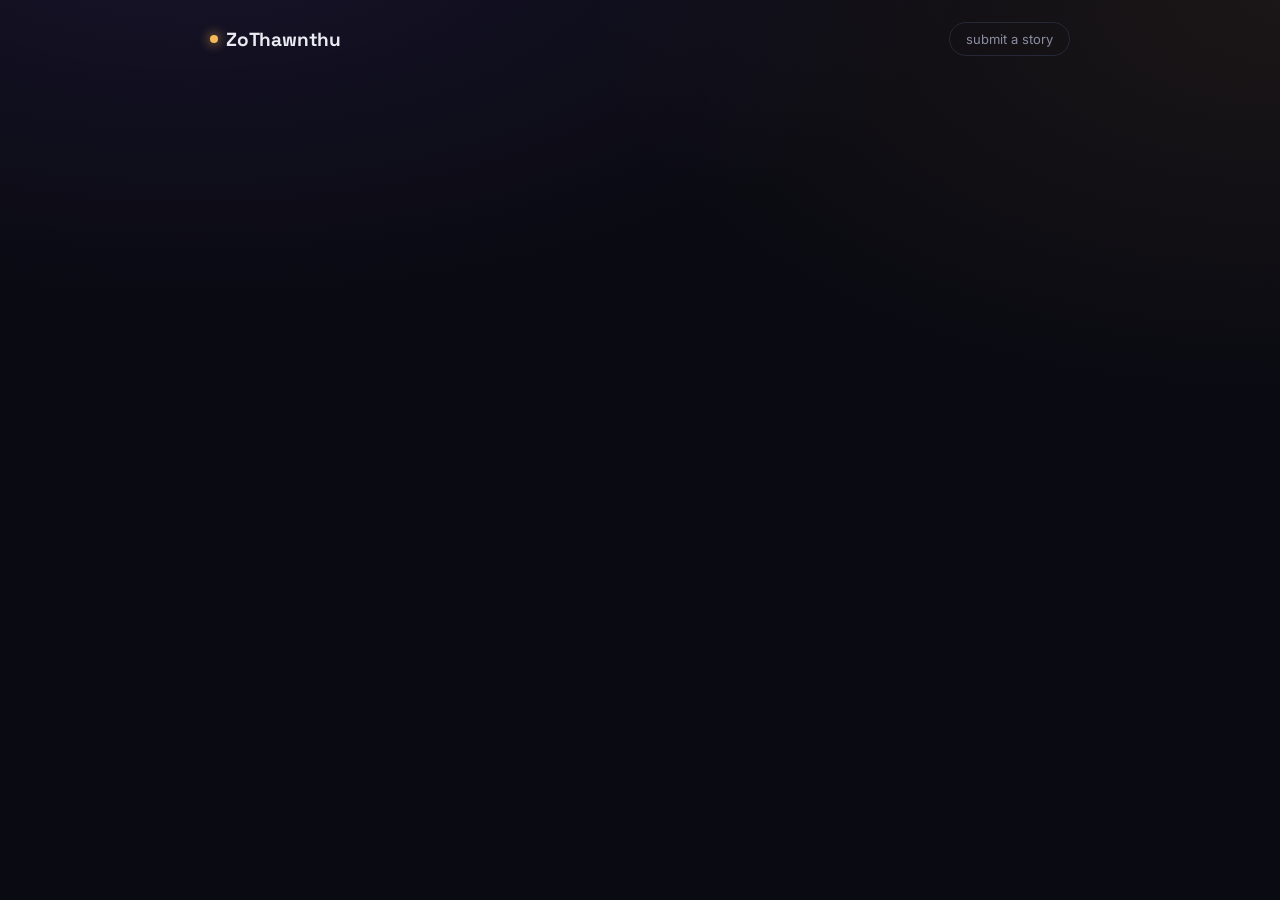
<file: index.html>
<!DOCTYPE html>
<html lang="en">
<head>
<meta charset="UTF-8">
<meta name="viewport" content="width=device-width, initial-scale=1.0">
<title>ZoThawnthu</title>
<link rel="stylesheet" href="style.css">
</head>
<body>
    <nav>
  <div class="logo"><span class="dot"></span>ZoThawnthu</div>
  <a href="submit.html" class="nav-link">submit a story</a>
    </nav>

  <div class="tabs" id="tabs"></div>

  <div class="container">
    <div id="list"></div>
    <div id="emptyState" class="empty-state" style="display:none;">
      <p class="big">no stories here yet</p>
      <p>check back soon</p>
    </div>
  </div>

  <script src="config.js"></script>
  <script type="module">
    import { createClient } from 'https://esm.sh/@supabase/supabase-js@2';
    window.supabase = createClient(SUPABASE_URL, SUPABASE_ANON_KEY);
    window.dispatchEvent(new Event('supabase-ready'));
  </script>
  <script src="client.js"></script>
  <script>
    let allStories = [];
    let activeCategory = 'All';

    window.addEventListener('supabase-ready', loadStories);

    async function loadStories() {
      const { data: stories, error } = await supabase
        .from('stories')
        .select('id, title, category, content, created_at, story_likes(count), story_comments(count)')
        .order('created_at', { ascending: false });

      if (error || !stories) {
        document.getElementById('emptyState').style.display = 'block';
        return;
      }
      allStories = stories;
      renderTabs();
      renderList();
    }

    function renderTabs() {
      const categories = ['All', ...new Set(allStories.map(s => s.category))];
      const tabsEl = document.getElementById('tabs');
      tabsEl.innerHTML = categories.map(c =>
        `<div class="tab ${c === activeCategory ? 'active' : ''}" data-cat="${escapeHtml(c)}">${escapeHtml(c)}</div>`
      ).join('');
      tabsEl.querySelectorAll('.tab').forEach(tab => {
        tab.addEventListener('click', () => {
          activeCategory = tab.dataset.cat;
          renderTabs();
          renderList();
        });
      });
    }

    function renderList() {
      const list = document.getElementById('list');
      const empty = document.getElementById('emptyState');
      const filtered = activeCategory === 'All'
        ? allStories
        : allStories.filter(s => s.category === activeCategory);

      if (filtered.length === 0) {
        list.innerHTML = '';
        empty.style.display = 'block';
        return;
      }
      empty.style.display = 'none';

      list.innerHTML = filtered.map(s => {
        const likeCount = s.story_likes?.[0]?.count || 0;
        const commentCount = s.story_comments?.[0]?.count || 0;
        const excerpt = (s.content || '').slice(0, 160);
        return `
          <a class="story-card" href="story.html?id=${s.id}">
            <span class="cat-tag">${escapeHtml(s.category)}</span>
            <p class="title">${escapeHtml(s.title)}</p>
            <p class="excerpt">${escapeHtml(excerpt)}</p>
            <div class="stats">
              <span>♥ ${likeCount}</span>
              <span>💬 ${commentCount}</span>
              <span>${timeAgo(s.created_at)}</span>
            </div>
          </a>
        `;
      }).join('');
    }
  </script>
</body>
</html>
</file>
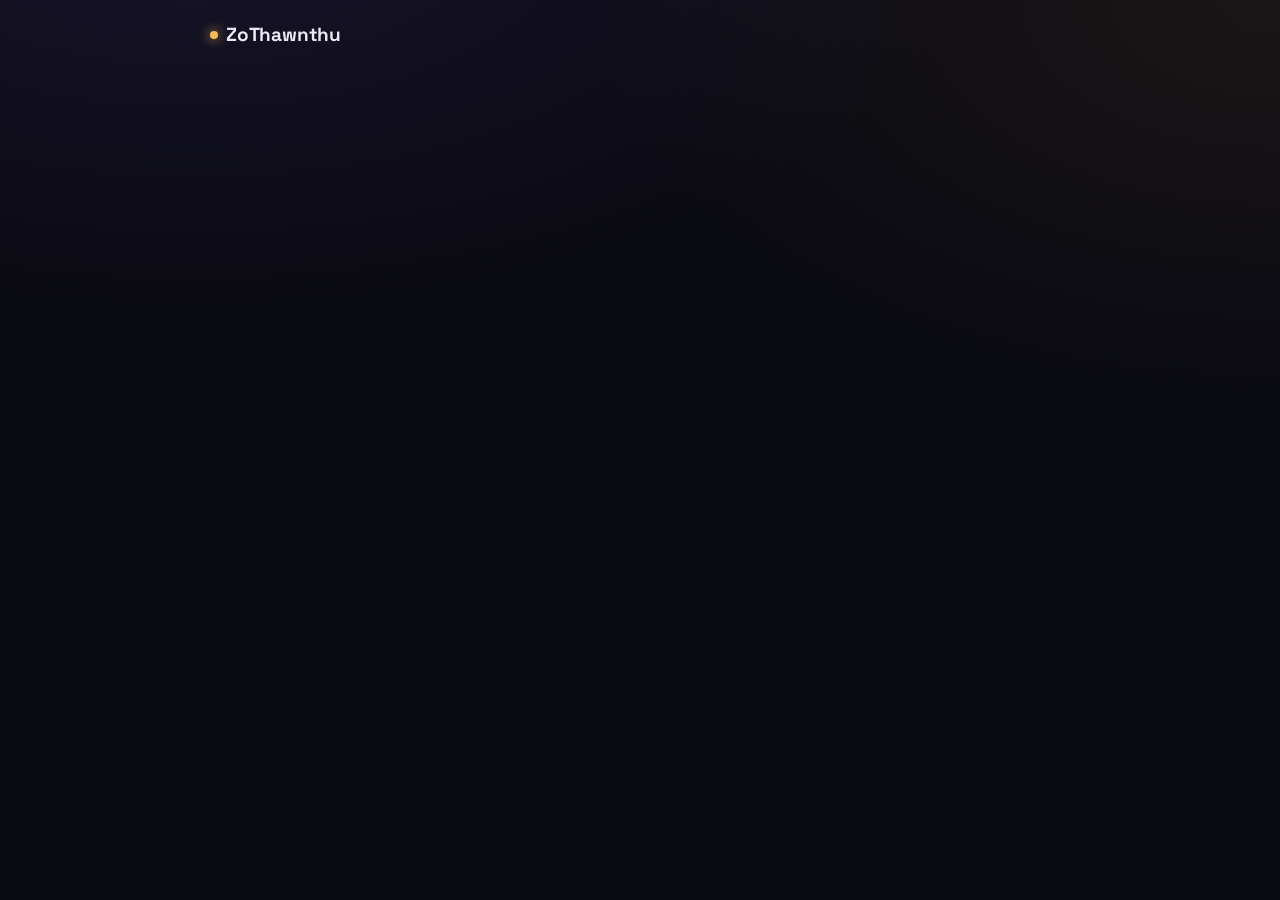
<file: admin.html>
<!DOCTYPE html>
<html lang="en">
<head>
<meta charset="UTF-8">
<meta name="viewport" content="width=device-width, initial-scale=1.0">
<title>ZoThawnthu — admin</title>
<link rel="stylesheet" href="style.css">
</head>
<body>
  <nav>
    <a href="index.html" class="logo"><span class="dot"></span>ZoThawnthu</a>
  </nav>

  <div class="admin-panel" id="loginPanel" style="display:none;">
    <h1>sign in</h1>
    <p class="sub">this is your private posting page. only you should have this link and these credentials.</p>
    <div class="field">
      <label>email</label>
      <input type="email" id="loginEmail" placeholder="you@example.com" />
    </div>
    <div class="field">
      <label>password</label>
      <input type="password" id="loginPassword" placeholder="your password" />
    </div>
    <button class="submit-btn" id="loginBtn">sign in</button>
    <p class="status-msg" id="loginStatus"></p>
  </div>

  <div class="admin-panel" id="postPanel" style="display:none;">
    <h1 id="formTitle">post a story</h1>
    <p class="sub">signed in as <span id="whoAmI"></span></p>

    <div class="field">
      <label>title</label>
      <input type="text" id="title" placeholder="story title" maxlength="150" />
    </div>
    <div class="field">
      <label>category</label>
      <input type="text" id="category" list="categoryOptions" placeholder="e.g. Horror, Romance, Fantasy" maxlength="40" />
      <datalist id="categoryOptions"></datalist>
    </div>
    <div class="field">
      <label>story</label>
      <textarea id="content" rows="12" placeholder="write your story here..."></textarea>
    </div>

    <button class="submit-btn" id="postBtn">publish</button>
    <p class="status-msg" id="statusMsg" style="cursor:default;"></p>
    <a href="#" id="cancelEditLink" style="display:none; text-align:center; margin-top:10px; font-size:12px; color:var(--text-dim);">cancel edit</a>
    <a href="#" class="signout-link" id="signOutLink">sign out</a>
  </div>

  <div class="admin-panel" id="managePanel" style="display:none;">
    <h1>pending submissions</h1>
    <p class="sub">stories from readers, waiting for your approval.</p>
    <div id="pendingList"></div>
  </div>

  <div class="admin-panel" id="publishedPanel" style="display:none;">
    <h1>your stories</h1>
    <p class="sub">tap delete to remove a story permanently, along with its comments and likes.</p>
    <div id="storyList"></div>
  </div>

  <script src="config.js"></script>
  <script type="module">
    import { createClient } from 'https://esm.sh/@supabase/supabase-js@2';
    window.supabase = createClient(SUPABASE_URL, SUPABASE_ANON_KEY);
    window.dispatchEvent(new Event('supabase-ready'));
  </script>
  <script>
    window.addEventListener('supabase-ready', init);

    async function init() {
      const { data: { session } } = await supabase.auth.getSession();
      if (session) {
        showPostPanel(session.user.email);
      } else {
        document.getElementById('loginPanel').style.display = 'block';
      }
    }

    function showPostPanel(email) {
      document.getElementById('loginPanel').style.display = 'none';
      document.getElementById('postPanel').style.display = 'block';
      document.getElementById('managePanel').style.display = 'block';
      document.getElementById('publishedPanel').style.display = 'block';
      document.getElementById('whoAmI').textContent = email;
      loadCategoryOptions();
      loadPendingList();
      loadStoryList();
    }

    document.getElementById('loginBtn').addEventListener('click', async () => {
      const email = document.getElementById('loginEmail').value.trim();
      const password = document.getElementById('loginPassword').value;
      const status = document.getElementById('loginStatus');
      status.style.display = 'none';

      if (!email || !password) {
        status.textContent = 'enter both email and password';
        status.className = 'status-msg err';
        status.style.display = 'block';
        return;
      }

      const { data, error } = await supabase.auth.signInWithPassword({ email, password });
      if (error) {
        status.textContent = error.message;
        status.className = 'status-msg err';
        status.style.display = 'block';
        return;
      }
      showPostPanel(data.user.email);
    });

    document.getElementById('signOutLink').addEventListener('click', async (e) => {
      e.preventDefault();
      await supabase.auth.signOut();
      location.reload();
    });

    async function loadCategoryOptions() {
      const { data } = await supabase.from('stories').select('category');
      const categories = [...new Set((data || []).map(s => s.category))];
      document.getElementById('categoryOptions').innerHTML =
        categories.map(c => `<option value="${c.replace(/"/g, '')}"></option>`).join('');
    }

    let editingId = null;

    function enterEditMode(story) {
      editingId = story.id;
      document.getElementById('formTitle').textContent = 'edit story';
      document.getElementById('postBtn').textContent = 'save changes';
      document.getElementById('cancelEditLink').style.display = 'block';
      document.getElementById('title').value = story.title;
      document.getElementById('category').value = story.category;
      document.getElementById('content').value = story.content;
      document.getElementById('postPanel').scrollIntoView({ behavior: 'smooth' });
    }

    function exitEditMode() {
      editingId = null;
      document.getElementById('formTitle').textContent = 'post a story';
      document.getElementById('postBtn').textContent = 'publish';
      document.getElementById('cancelEditLink').style.display = 'none';
      document.getElementById('title').value = '';
      document.getElementById('category').value = '';
      document.getElementById('content').value = '';
    }

    document.getElementById('cancelEditLink').addEventListener('click', (e) => {
      e.preventDefault();
      exitEditMode();
    });

    document.getElementById('postBtn').addEventListener('click', async () => {
      const title = document.getElementById('title').value.trim();
      const category = document.getElementById('category').value.trim();
      const content = document.getElementById('content').value.trim();
      const status = document.getElementById('statusMsg');
      const btn = document.getElementById('postBtn');

      status.style.display = 'none';

      if (!title) return showStatus('enter a title', 'err');
      if (!category) return showStatus('enter a category', 'err');
      if (!content) return showStatus('write the story first', 'err');

      btn.disabled = true;

      if (editingId) {
        const { error } = await supabase
          .from('stories')
          .update({ title, category, content })
          .eq('id', editingId);

        btn.disabled = false;

        if (error) {
          return showStatus(error.message, 'err');
        }

        showStatus('saved — redirecting…', 'ok');
        const goToId = editingId;
        setTimeout(() => location.href = 'story.html?id=' + goToId, 800);
        return;
      }

      const { data: row, error } = await supabase
        .from('stories')
        .insert({ title, category, content, status: 'approved' })
        .select()
        .single();

      btn.disabled = false;

      if (error) {
        return showStatus(error.message, 'err');
      }

      showStatus('published — redirecting…', 'ok');
      setTimeout(() => location.href = 'story.html?id=' + row.id, 800);

      function showStatus(msg, type) {
        status.textContent = msg;
        status.className = 'status-msg ' + type;
        status.style.display = 'block';
      }
    });

    async function loadPendingList() {
      const list = document.getElementById('pendingList');
      const { data: pending, error } = await supabase
        .from('stories')
        .select('id, title, category, content, author_name, created_at')
        .eq('status', 'pending')
        .order('created_at', { ascending: true });

      if (error || !pending || pending.length === 0) {
        list.innerHTML = '<p style="color:var(--text-dim); font-size:14px;">nothing waiting for review</p>';
        return;
      }

      list.innerHTML = pending.map(s => `
        <div style="padding:14px 0; border-bottom:1px solid var(--border);">
          <p style="font-size:14px; font-weight:500; margin:0 0 4px;">${s.title.replace(/</g, '&lt;')} <span style="color:var(--text-dim); font-size:12px; font-weight:400;">(${s.category.replace(/</g, '&lt;')})</span></p>
          <p style="font-size:12px; color:var(--text-dim); margin:0 0 8px;">by ${(s.author_name || 'Anonymous').replace(/</g, '&lt;')} · ${new Date(s.created_at).toLocaleDateString()}</p>
          <p style="font-size:13px; color:var(--text-dim); margin:0 0 10px; max-height:60px; overflow:hidden;">${s.content.slice(0, 200).replace(/</g, '&lt;')}${s.content.length > 200 ? '…' : ''}</p>
          <div style="display:flex; gap:8px;">
            <button class="approve-btn" data-id="${s.id}" style="background:var(--amber); border:none; color:#0A0A12; padding:7px 16px; border-radius:999px; font-size:12px; font-weight:600; cursor:pointer;">approve</button>
            <button class="reject-btn" data-id="${s.id}" data-title="${s.title.replace(/"/g, '')}" style="background:none; border:1px solid var(--danger); color:var(--danger); padding:7px 16px; border-radius:999px; font-size:12px; cursor:pointer;">reject</button>
          </div>
        </div>
      `).join('');

      list.querySelectorAll('.approve-btn').forEach(btn => {
        btn.addEventListener('click', async () => {
          btn.disabled = true;
          btn.textContent = 'approving…';
          const { error } = await supabase.from('stories').update({ status: 'approved' }).eq('id', btn.dataset.id);
          if (error) {
            alert('Could not approve: ' + error.message);
            btn.disabled = false;
            btn.textContent = 'approve';
            return;
          }
          loadPendingList();
          loadStoryList();
        });
      });

      list.querySelectorAll('.reject-btn').forEach(btn => {
        btn.addEventListener('click', async () => {
          if (!confirm('Reject and delete "' + btn.dataset.title + '"?')) return;
          btn.disabled = true;
          btn.textContent = 'rejecting…';
          const { error } = await supabase.from('stories').delete().eq('id', btn.dataset.id);
          if (error) {
            alert('Could not reject: ' + error.message);
            btn.disabled = false;
            btn.textContent = 'reject';
            return;
          }
          loadPendingList();
        });
      });
    }

    async function loadStoryList() {
      const list = document.getElementById('storyList');
      const { data: stories, error } = await supabase
        .from('stories')
        .select('id, title, category, content, created_at')
        .eq('status', 'approved')
        .order('created_at', { ascending: false });

      if (error || !stories || stories.length === 0) {
        list.innerHTML = '<p style="color:var(--text-dim); font-size:14px;">no stories posted yet</p>';
        return;
      }

      list.innerHTML = stories.map(s => `
        <div style="display:flex; align-items:center; justify-content:space-between; gap:8px; padding:12px 0; border-bottom:1px solid var(--border);">
          <span style="font-size:14px; overflow:hidden; text-overflow:ellipsis; white-space:nowrap;">${s.title.replace(/</g, '&lt;')} <span style="color:var(--text-dim); font-size:12px;">(${s.category.replace(/</g, '&lt;')})</span></span>
          <span style="display:flex; gap:8px; flex-shrink:0;">
            <button class="edit-btn" data-id="${s.id}" style="background:none; border:1px solid var(--violet); color:var(--violet); padding:6px 14px; border-radius:999px; font-size:12px; cursor:pointer;">edit</button>
            <button class="delete-btn" data-id="${s.id}" data-title="${s.title.replace(/"/g, '')}">delete</button>
          </span>
        </div>
      `).join('');

      list.querySelectorAll('.edit-btn').forEach(btn => {
        btn.addEventListener('click', () => {
          const story = stories.find(s => s.id === btn.dataset.id);
          if (story) enterEditMode(story);
        });
      });

      list.querySelectorAll('.delete-btn').forEach(btn => {
        btn.addEventListener('click', async () => {
          if (!confirm('Delete "' + btn.dataset.title + '"? This cannot be undone.')) return;
          btn.disabled = true;
          btn.textContent = 'deleting…';

          const { error: delError } = await supabase.from('stories').delete().eq('id', btn.dataset.id);

          if (delError) {
            alert('Could not delete: ' + delError.message);
            btn.disabled = false;
            btn.textContent = 'delete';
            return;
          }
          if (editingId === btn.dataset.id) exitEditMode();
          loadStoryList();
        });
      });
    }
  </script>
</body>
</html>
</file>
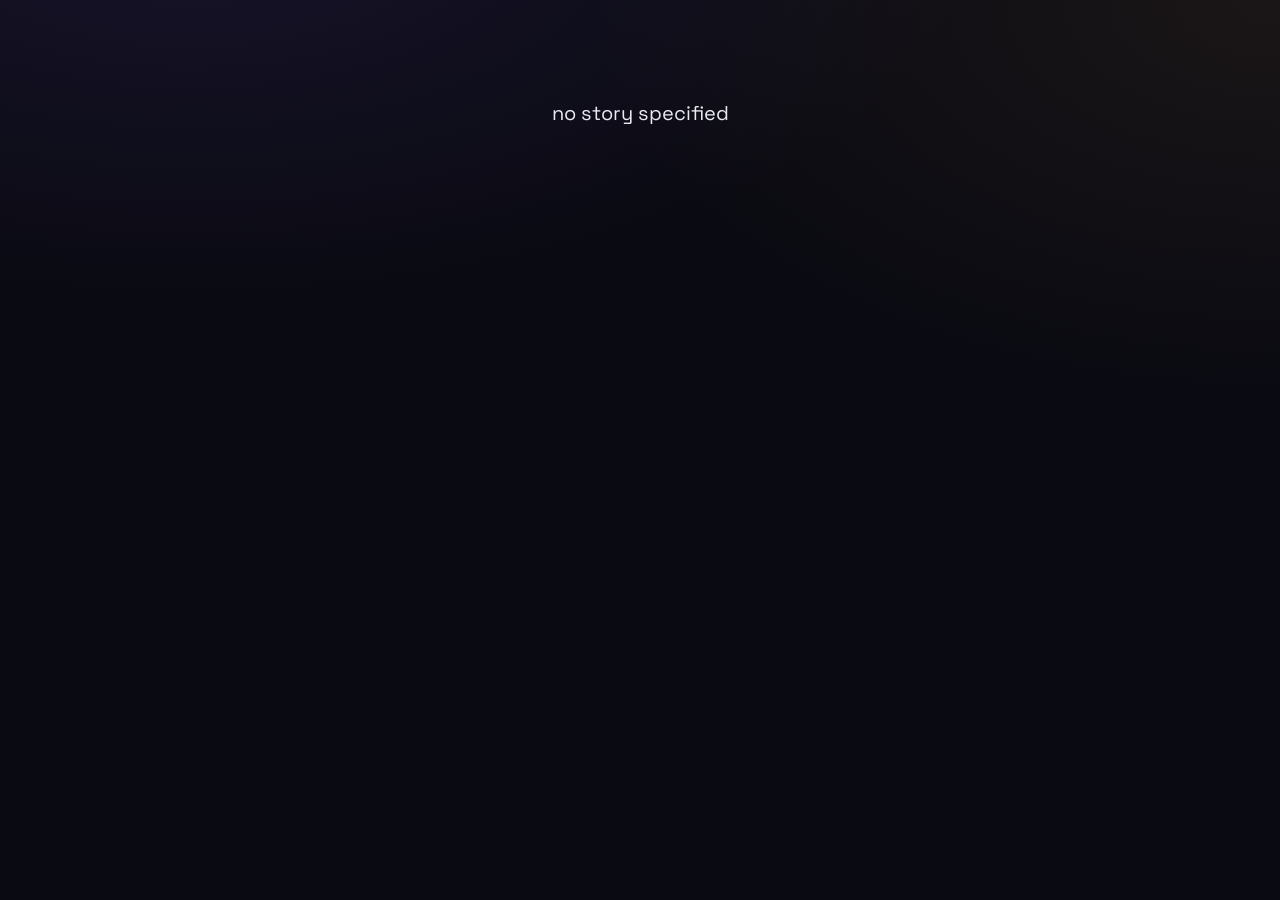
<file: story.html>
<!DOCTYPE html>
<html lang="en">
<head>
<meta charset="UTF-8">
<meta name="viewport" content="width=device-width, initial-scale=1.0">
<title>ZoThawnthu</title>
<link rel="stylesheet" href="style.css">
</head>
<body>
  <nav>
    <a href="index.html" class="logo"><span class="dot"></span>ZoThawnthu</a>
  </nav>

  <div class="container">
    <div class="read-header">
      <span class="cat-tag" id="catTag"></span>
      <h1 id="storyTitle"></h1>
      <p class="meta" id="storyMeta"></p>
    </div>

    <div class="story-body" id="storyBody"></div>

    <div class="actions-row">
      <button class="like-btn" id="likeBtn">
        <i>♥</i><span id="likeCount">0</span>
      </button>
    </div>

    <hr class="divider">

    <p class="comments-header" id="commentsHeader">comments</p>

    <div class="comment-form">
      <input type="text" id="nameInput" placeholder="your name (optional)" maxlength="40" />
      <textarea id="textInput" placeholder="say something" rows="2" maxlength="500"></textarea>
      <p class="form-err" id="formErr">write something first</p>
      <button id="postBtn">post</button>
    </div>

    <div id="commentsList"></div>
  </div>

  <script src="config.js"></script>
  <script type="module">
    import { createClient } from 'https://esm.sh/@supabase/supabase-js@2';
    window.supabase = createClient(SUPABASE_URL, SUPABASE_ANON_KEY);
    window.dispatchEvent(new Event('supabase-ready'));
  </script>
  <script src="client.js"></script>
  <script>
    const params = new URLSearchParams(location.search);
    const storyId = params.get('id');
    const clientId = getClientId();
    let liked = false;

    if (!storyId) {
      document.body.innerHTML = '<div class="container"><div class="empty-state"><p class="big">no story specified</p></div></div>';
    } else {
      window.addEventListener('supabase-ready', load);
    }

    async function load() {
      const { data: s, error } = await supabase
        .from('stories')
        .select('id, title, category, content, created_at')
        .eq('id', storyId)
        .single();

      if (error || !s) {
        document.body.innerHTML = '<div class="container"><div class="empty-state"><p class="big">story not found</p></div></div>';
        return;
      }

      document.title = s.title + ' — ZoThawnthu';
      document.getElementById('catTag').textContent = s.category;
      document.getElementById('storyTitle').textContent = s.title;
      document.getElementById('storyMeta').textContent = timeAgo(s.created_at);
      document.getElementById('storyBody').textContent = s.content;

      const { count: likeCount } = await supabase
        .from('story_likes')
        .select('*', { count: 'exact', head: true })
        .eq('story_id', storyId);
      document.getElementById('likeCount').textContent = likeCount || 0;

      const { data: myLike } = await supabase
        .from('story_likes')
        .select('id')
        .eq('story_id', storyId)
        .eq('client_id', clientId)
        .maybeSingle();
      liked = !!myLike;
      updateLikeBtn();

      const { data: comments } = await supabase
        .from('story_comments')
        .select('id, name, text, created_at')
        .eq('story_id', storyId)
        .order('created_at', { ascending: false });

      document.getElementById('commentsHeader').textContent =
        (comments?.length || 0) + ' comment' + (comments?.length === 1 ? '' : 's');
      renderComments(comments || []);
    }

    function updateLikeBtn() {
      document.getElementById('likeBtn').classList.toggle('liked', liked);
    }

    function renderComments(comments) {
      const list = document.getElementById('commentsList');
      if (comments.length === 0) {
        list.innerHTML = '<p style="color:var(--text-dim); font-size:14px;">no comments yet — be the first</p>';
        return;
      }
      list.innerHTML = comments.map(c => `
        <div class="comment">
          <div class="who">
            <div class="avatar">${initials(c.name)}</div>
            <span class="name">${escapeHtml(c.name)}</span>
            <span class="time">${timeAgo(c.created_at)}</span>
          </div>
          <p class="text">${escapeHtml(c.text)}</p>
        </div>
      `).join('');
    }

    document.getElementById('likeBtn').addEventListener('click', async () => {
      if (liked) {
        await supabase.from('story_likes').delete().eq('story_id', storyId).eq('client_id', clientId);
      } else {
        await supabase.from('story_likes').insert({ story_id: storyId, client_id: clientId });
      }
      liked = !liked;
      updateLikeBtn();
      const { count } = await supabase
        .from('story_likes')
        .select('*', { count: 'exact', head: true })
        .eq('story_id', storyId);
      document.getElementById('likeCount').textContent = count || 0;
    });

    document.getElementById('postBtn').addEventListener('click', async () => {
      const name = document.getElementById('nameInput').value.trim();
      const text = document.getElementById('textInput').value.trim();
      const err = document.getElementById('formErr');
      if (!text) {
        err.style.display = 'block';
        return;
      }
      err.style.display = 'none';

      const { error } = await supabase.from('story_comments').insert({
        story_id: storyId,
        name: name || 'Anonymous',
        text
      });
      if (!error) {
        document.getElementById('textInput').value = '';
        load();
      }
    });

    document.getElementById('textInput').addEventListener('input', () => {
      if (document.getElementById('textInput').value.trim()) {
        document.getElementById('formErr').style.display = 'none';
      }
    });
  </script>
</body>
</html>
</file>
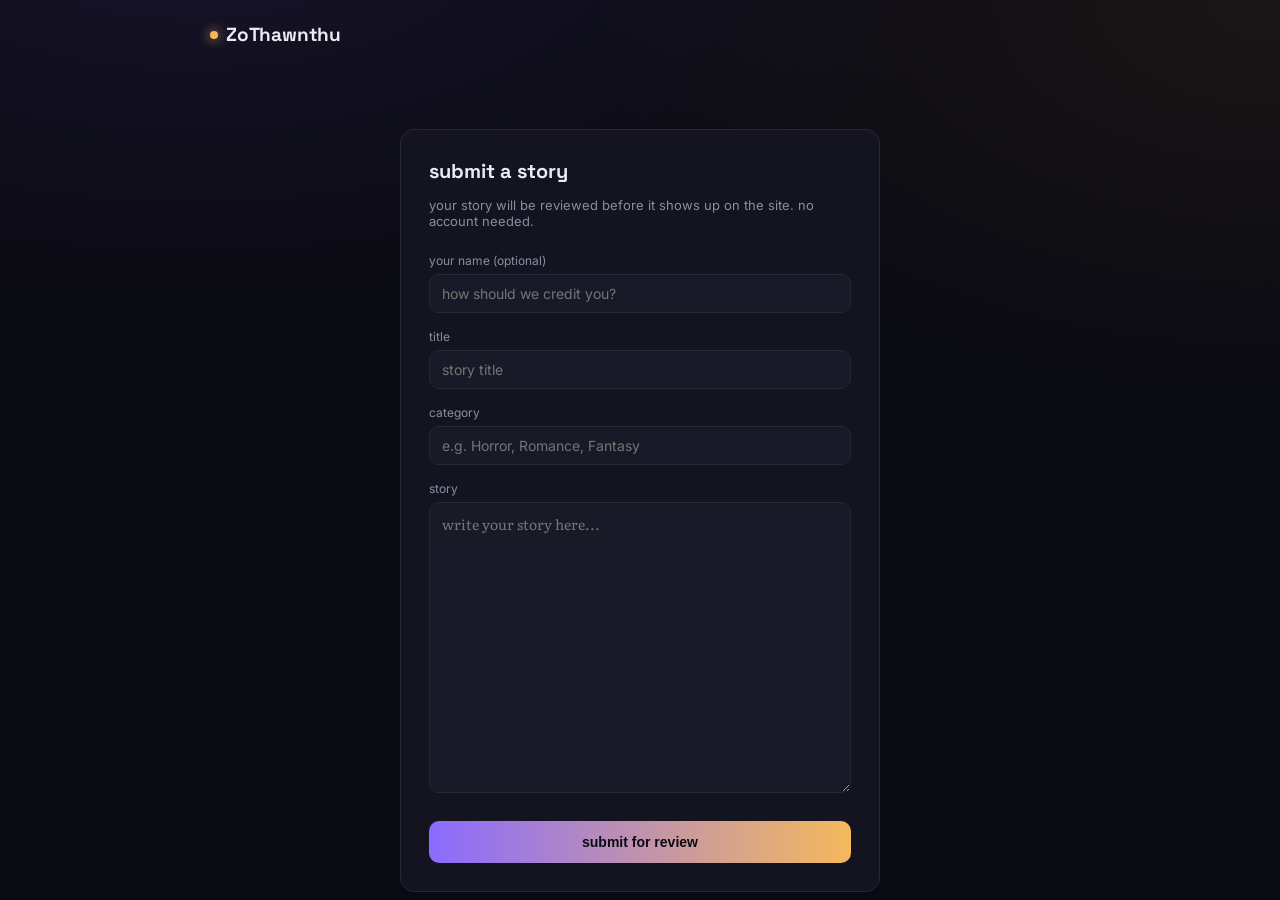
<file: submi.html>
<!DOCTYPE html>
<html lang="en">
<head>
<meta charset="UTF-8">
<meta name="viewport" content="width=device-width, initial-scale=1.0">
<title>ZoThawnthu — submit a story</title>
<link rel="stylesheet" href="style.css">
</head>
<body>
  <nav>
    <a href="index.html" class="logo"><span class="dot"></span>ZoThawnthu</a>
  </nav>

  <div class="admin-panel" id="formPanel">
    <h1>submit a story</h1>
    <p class="sub">your story will be reviewed before it shows up on the site. no account needed.</p>

    <div class="field">
      <label>your name (optional)</label>
      <input type="text" id="authorName" placeholder="how should we credit you?" maxlength="60" />
    </div>
    <div class="field">
      <label>title</label>
      <input type="text" id="title" placeholder="story title" maxlength="150" />
    </div>
    <div class="field">
      <label>category</label>
      <input type="text" id="category" placeholder="e.g. Horror, Romance, Fantasy" maxlength="40" />
    </div>
    <div class="field">
      <label>story</label>
      <textarea id="content" rows="12" placeholder="write your story here..."></textarea>
    </div>

    <button class="submit-btn" id="submitBtn">submit for review</button>
    <p class="status-msg" id="statusMsg"></p>
  </div>

  <div class="admin-panel" id="successPanel" style="display:none;">
    <h1>thanks!</h1>
    <p class="sub">your story has been submitted and is waiting for approval. it'll appear on the site once reviewed.</p>
    <a href="index.html" class="submit-btn" style="display:block; text-align:center; text-decoration:none;">back to stories</a>
  </div>

  <script src="config.js"></script>
  <script type="module">
    import { createClient } from 'https://esm.sh/@supabase/supabase-js@2';
    window.supabase = createClient(SUPABASE_URL, SUPABASE_ANON_KEY);
    window.dispatchEvent(new Event('supabase-ready'));
  </script>
  <script>
    let ready = false;
    window.addEventListener('supabase-ready', () => { ready = true; });

    document.getElementById('submitBtn').addEventListener('click', async () => {
      const authorName = document.getElementById('authorName').value.trim();
      const title = document.getElementById('title').value.trim();
      const category = document.getElementById('category').value.trim();
      const content = document.getElementById('content').value.trim();
      const status = document.getElementById('statusMsg');
      const btn = document.getElementById('submitBtn');

      status.style.display = 'none';

      if (!title) return showStatus('enter a title', 'err');
</file>
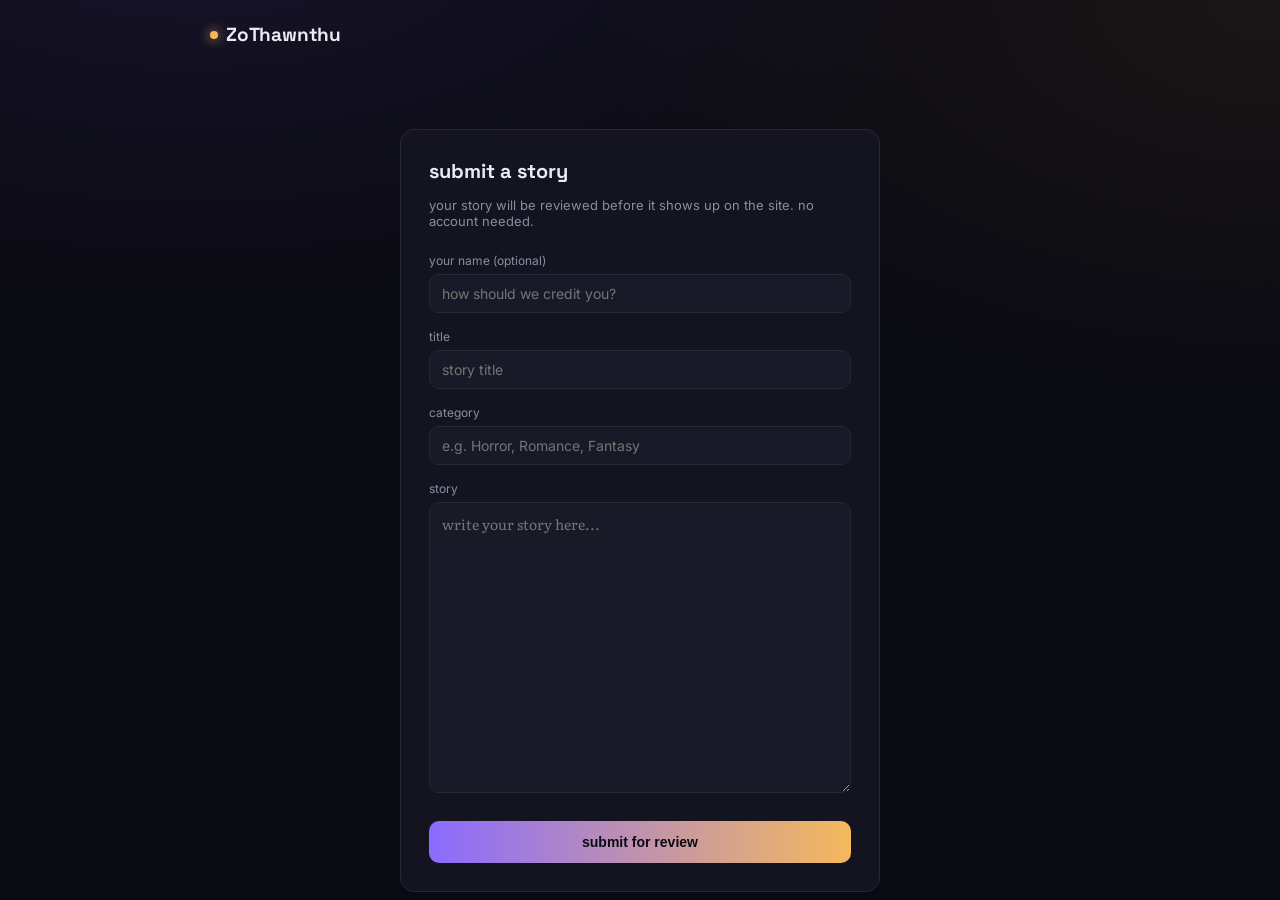
<file: submit.html>
<!DOCTYPE html>
<html lang="en">
<head>
<meta charset="UTF-8">
<meta name="viewport" content="width=device-width, initial-scale=1.0">
<title>ZoThawnthu — submit a story</title>
<link rel="stylesheet" href="style.css">
</head>
<body>
  <nav>
    <a href="index.html" class="logo"><span class="dot"></span>ZoThawnthu</a>
  </nav>

  <div class="admin-panel" id="formPanel">
    <h1>submit a story</h1>
    <p class="sub">your story will be reviewed before it shows up on the site. no account needed.</p>

    <div class="field">
      <label>your name (optional)</label>
      <input type="text" id="authorName" placeholder="how should we credit you?" maxlength="60" />
    </div>
    <div class="field">
      <label>title</label>
      <input type="text" id="title" placeholder="story title" maxlength="150" />
    </div>
    <div class="field">
      <label>category</label>
      <input type="text" id="category" placeholder="e.g. Horror, Romance, Fantasy" maxlength="40" />
    </div>
    <div class="field">
      <label>story</label>
      <textarea id="content" rows="12" placeholder="write your story here..."></textarea>
    </div>

    <button class="submit-btn" id="submitBtn">submit for review</button>
    <p class="status-msg" id="statusMsg"></p>
  </div>

  <div class="admin-panel" id="successPanel" style="display:none;">
    <h1>thanks!</h1>
    <p class="sub">your story has been submitted and is waiting for approval. it'll appear on the site once reviewed.</p>
    <a href="index.html" class="submit-btn" style="display:block; text-align:center; text-decoration:none;">back to stories</a>
  </div>

  <script src="config.js"></script>
  <script type="module">
    import { createClient } from 'https://esm.sh/@supabase/supabase-js@2';
    window.supabase = createClient(SUPABASE_URL, SUPABASE_ANON_KEY);
    window.dispatchEvent(new Event('supabase-ready'));
  </script>
  <script>
    let ready = false;
    window.addEventListener('supabase-ready', () => { ready = true; });

    document.getElementById('submitBtn').addEventListener('click', async () => {
      const authorName = document.getElementById('authorName').value.trim();
      const title = document.getElementById('title').value.trim();
      const category = document.getElementById('category').value.trim();
      const content = document.getElementById('content').value.trim();
      const status = document.getElementById('statusMsg');
      const btn = document.getElementById('submitBtn');

      status.style.display = 'none';

      if (!title) return showStatus('enter a title', 'err');
      if (!category) return showStatus('enter a category', 'err');
      if (!content) return showStatus('write the story first', 'err');
      if (!ready) return showStatus('still loading, try again in a second', 'err');

      btn.disabled = true;

      const { error } = await supabase.from('stories').insert({
        title,
        category,
        content,
        author_name: authorName || null,
        status: 'pending'
      });

      btn.disabled = false;

      if (error) {
        return showStatus(error.message, 'err');
      }

      document.getElementById('formPanel').style.display = 'none';
      document.getElementById('successPanel').style.display = 'block';

      function showStatus(msg, type) {
        status.textContent = msg;
        status.className = 'status-msg ' + type;
        status.style.display = 'block';
      }
    });
  </script>
</body>
</html>
</file>
<file: style.css>
@import url('https://fonts.googleapis.com/css2?family=Space+Grotesk:wght@500;600;700&family=Literata:opsz,wght@6..72,400;6..72,500;6..72,600&family=Inter:wght@400;500;600&display=swap');

:root {
  --bg: #0A0A12;
  --panel: #13141F;
  --panel-2: #191A28;
  --border: #262838;
  --text: #EAEAF2;
  --text-dim: #8A8CA3;
  --violet: #8A6BFF;
  --amber: #F5B95C;
  --danger: #FF5C7A;
  --radius: 14px;
}

* { box-sizing: border-box; }

html, body {
  margin: 0;
  background: var(--bg);
  color: var(--text);
  font-family: 'Inter', sans-serif;
  min-height: 100vh;
}

body {
  background-image:
    radial-gradient(ellipse 800px 400px at 15% -10%, rgba(138,107,255,0.10), transparent),
    radial-gradient(ellipse 700px 400px at 100% 0%, rgba(245,185,92,0.07), transparent);
  background-attachment: fixed;
}

a { color: inherit; text-decoration: none; }

.container { max-width: 900px; margin: 0 auto; padding: 0 20px 60px; }

nav {
  display: flex;
  align-items: center;
  justify-content: space-between;
  padding: 22px 20px;
  max-width: 900px;
  margin: 0 auto;
}
.logo {
  font-family: 'Space Grotesk', sans-serif;
  font-weight: 700;
  font-size: 19px;
  letter-spacing: -0.01em;
  display: flex;
  align-items: center;
  gap: 8px;
}
.logo .dot {
  width: 8px;
  height: 8px;
  border-radius: 50%;
  background: var(--amber);
  box-shadow: 0 0 12px var(--amber);
}
.nav-link {
  font-size: 13px;
  color: var(--text-dim);
  border: 1px solid var(--border);
  padding: 8px 16px;
  border-radius: 999px;
  transition: border-color 0.2s, color 0.2s;
}
.nav-link:hover { color: var(--text); border-color: var(--violet); }

/* Category tabs */
.tabs {
  display: flex;
  gap: 8px;
  overflow-x: auto;
  padding: 4px 20px 18px;
  max-width: 900px;
  margin: 0 auto;
  scrollbar-width: none;
}
.tabs::-webkit-scrollbar { display: none; }
.tab {
  flex-shrink: 0;
  padding: 8px 18px;
  border-radius: 999px;
  border: 1px solid var(--border);
  font-size: 13px;
  color: var(--text-dim);
  white-space: nowrap;
  cursor: pointer;
  transition: border-color 0.2s, color 0.2s, background 0.2s;
}
.tab.active {
  color: var(--bg);
  background: linear-gradient(90deg, var(--violet), var(--amber));
  border-color: transparent;
  font-weight: 600;
}
.tab:not(.active):hover { border-color: var(--violet); color: var(--text); }

/* Story list */
.story-card {
  display: block;
  background: var(--panel);
  border: 1px solid var(--border);
  border-radius: var(--radius);
  padding: 18px 20px;
  margin-bottom: 14px;
  cursor: pointer;
  transition: transform 0.2s ease, border-color 0.2s ease;
}
.story-card:hover { transform: translateY(-2px); border-color: var(--violet); }
.story-card .cat-tag {
  display: inline-block;
  font-size: 11px;
  font-weight: 600;
  letter-spacing: 0.03em;
  text-transform: uppercase;
  color: var(--amber);
  margin-bottom: 8px;
}
.story-card .title {
  font-family: 'Space Grotesk', sans-serif;
  font-size: 18px;
  font-weight: 600;
  margin: 0 0 8px;
  line-height: 1.35;
}
.story-card .excerpt {
  font-family: 'Literata', serif;
  font-size: 14px;
  color: var(--text-dim);
  line-height: 1.6;
  margin: 0 0 12px;
  display: -webkit-box;
  -webkit-line-clamp: 2;
  -webkit-box-orient: vertical;
  overflow: hidden;
}
.story-card .stats {
  display: flex;
  gap: 14px;
  font-size: 12px;
  color: var(--text-dim);
}

.empty-state {
  text-align: center;
  padding: 80px 20px;
  color: var(--text-dim);
}
.empty-state .big {
  font-family: 'Space Grotesk', sans-serif;
  font-size: 20px;
  color: var(--text);
  margin-bottom: 8px;
}

/* Reading page */
.read-header { margin-top: 10px; }
.read-header .cat-tag {
  display: inline-block;
  font-size: 12px;
  font-weight: 600;
  letter-spacing: 0.03em;
  text-transform: uppercase;
  color: var(--amber);
  margin-bottom: 10px;
}
.read-header h1 {
  font-family: 'Space Grotesk', sans-serif;
  font-size: 26px;
  font-weight: 600;
  margin: 0 0 10px;
  line-height: 1.3;
}
.read-header .meta {
  font-size: 13px;
  color: var(--text-dim);
  margin-bottom: 24px;
}

.story-body {
  font-family: 'Literata', serif;
  font-size: 17px;
  line-height: 1.85;
  color: var(--text);
  white-space: pre-wrap;
  margin-bottom: 32px;
}

.actions-row {
  display: flex;
  align-items: center;
  gap: 12px;
  margin-bottom: 32px;
}
.like-btn {
  display: flex;
  align-items: center;
  gap: 8px;
  background: var(--panel);
  border: 1px solid var(--border);
  color: var(--text);
  padding: 11px 20px;
  border-radius: 999px;
  font-size: 14px;
  font-weight: 500;
  cursor: pointer;
  transition: border-color 0.2s, background 0.2s, color 0.2s;
}
.like-btn:hover { border-color: var(--violet); }
.like-btn.liked {
  background: rgba(138,107,255,0.15);
  border-color: var(--violet);
  color: var(--violet);
}

hr.divider { border: none; border-top: 1px solid var(--border); margin: 8px 0 24px; }

.comments-header {
  font-family: 'Space Grotesk', sans-serif;
  font-size: 16px;
  font-weight: 600;
  margin-bottom: 16px;
}
.comment-form {
  display: flex;
  flex-direction: column;
  gap: 10px;
  background: var(--panel);
  border: 1px solid var(--border);
  border-radius: var(--radius);
  padding: 16px;
  margin-bottom: 24px;
}
.comment-form input, .comment-form textarea {
  background: var(--panel-2);
  border: 1px solid var(--border);
  border-radius: 10px;
  padding: 10px 12px;
  color: var(--text);
  font-family: 'Inter', sans-serif;
  font-size: 14px;
  outline: none;
  resize: vertical;
}
.comment-form input:focus, .comment-form textarea:focus { border-color: var(--violet); }
.comment-form button {
  align-self: flex-end;
  background: var(--violet);
  color: white;
  border: none;
  padding: 10px 18px;
  border-radius: 999px;
  font-size: 13px;
  font-weight: 600;
  cursor: pointer;
  transition: opacity 0.2s;
}
.comment-form button:hover { opacity: 0.88; }
.form-err { font-size: 12px; color: var(--danger); display: none; }

.comment { padding: 14px 0; border-bottom: 1px solid var(--border); }
.comment:last-child { border-bottom: none; }
.comment .who { display: flex; align-items: center; gap: 10px; margin-bottom: 6px; }
.comment .avatar {
  width: 28px;
  height: 28px;
  border-radius: 50%;
  background: linear-gradient(135deg, var(--violet), var(--amber));
  display: flex;
  align-items: center;
  justify-content: center;
  font-size: 12px;
  font-weight: 600;
  color: #0A0A12;
  flex-shrink: 0;
}
.comment .name { font-size: 13px; font-weight: 500; }
.comment .time { font-size: 11px; color: var(--text-dim); }
.comment .text { font-size: 14px; line-height: 1.6; color: var(--text); margin-left: 38px; }

/* Admin */
.admin-panel {
  max-width: 480px;
  margin: 60px auto;
  background: var(--panel);
  border: 1px solid var(--border);
  border-radius: var(--radius);
  padding: 28px;
}
.admin-panel h1 { font-family: 'Space Grotesk', sans-serif; font-size: 20px; margin: 0 0 6px; }
.admin-panel .sub { color: var(--text-dim); font-size: 13px; margin-bottom: 24px; }
.field { margin-bottom: 16px; }
.field label { display: block; font-size: 12px; color: var(--text-dim); margin-bottom: 6px; }
.field input[type="text"], .field input[type="password"], .field input[type="email"], .field textarea, .field select {
  width: 100%;
  background: var(--panel-2);
  border: 1px solid var(--border);
  border-radius: 10px;
  padding: 10px 12px;
  color: var(--text);
  font-family: 'Inter', sans-serif;
  font-size: 14px;
  outline: none;
}
.field input:focus, .field textarea:focus, .field select:focus { border-color: var(--violet); }
.field textarea { font-family: 'Literata', serif; line-height: 1.6; }
.submit-btn {
  width: 100%;
  background: linear-gradient(90deg, var(--violet), var(--amber));
  color: #0A0A12;
  border: none;
  padding: 13px;
  border-radius: 10px;
  font-size: 14px;
  font-weight: 600;
  cursor: pointer;
  margin-top: 8px;
}
.submit-btn:disabled { opacity: 0.5; cursor: not-allowed; }
.status-msg { margin-top: 14px; font-size: 13px; text-align: center; display: none; }
.status-msg.ok { color: var(--amber); }
.status-msg.err { color: var(--danger); }
.signout-link { display:block; text-align:center; margin-top: 16px; font-size: 12px; color: var(--text-dim); }

.delete-btn {
  flex-shrink: 0;
  background: none;
  border: 1px solid var(--danger);
  color: var(--danger);
  padding: 6px 14px;
  border-radius: 999px;
  font-size: 12px;
  cursor: pointer;
}
</file>
